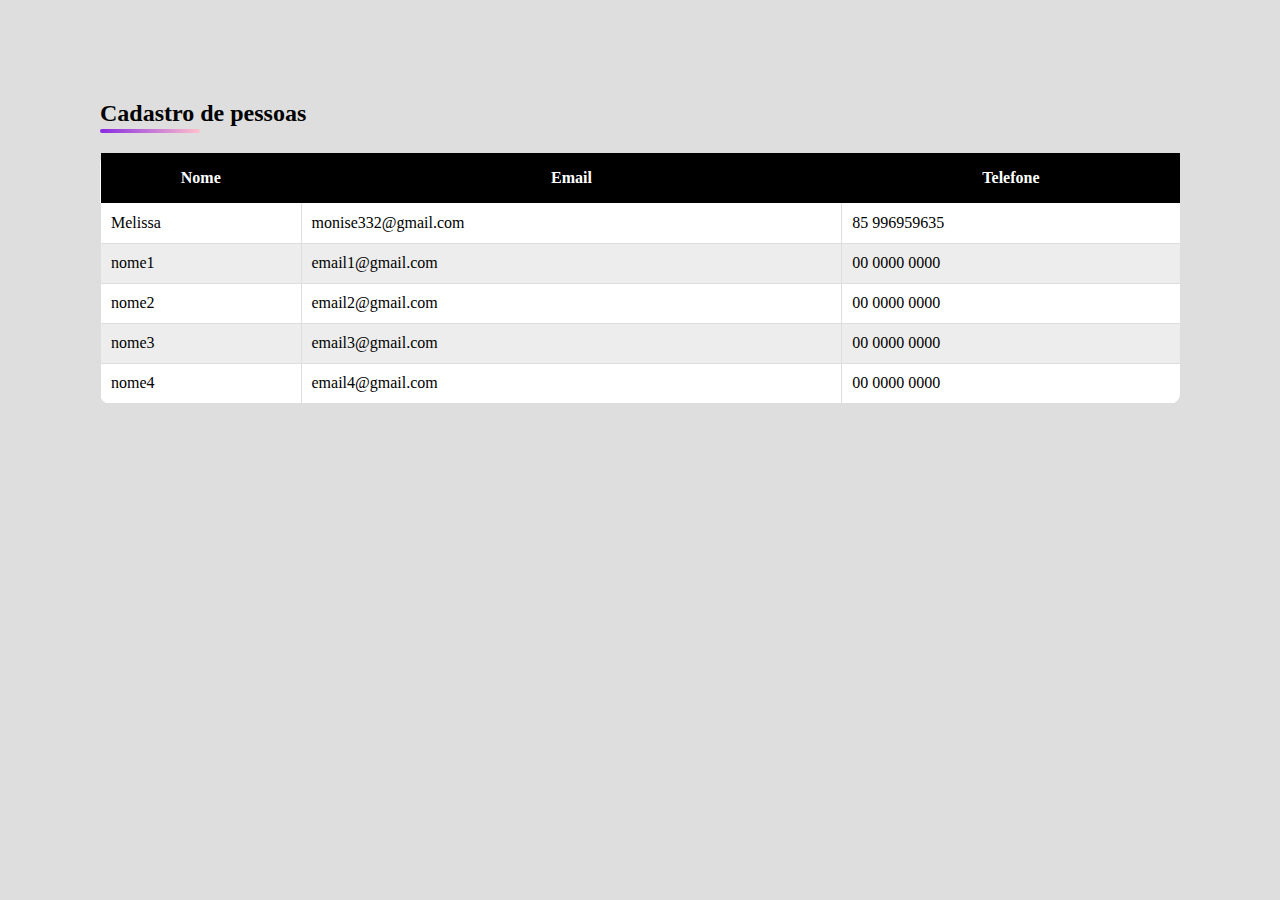
<file: Aula 02/index.html>
<!DOCTYPE html>
<html lang="pt-BR">
<head>
    <meta charset="UTF-8">
    <meta http-equiv="X-UA-Compatible" content="IE=edge">
    <meta name="viewport" content="width=device-width, initial-scale=1.0">
    <title>Aula 02 - Tabela</title>
    <link rel="stylesheet" href="estilo.css">
</head>
<body>
    <h2>Cadastro de pessoas</h2>
    <table>
        <thead>
            <tr>
                <th>Nome</th>
                <th>Email</th>
                <th>Telefone</th>
            </tr>
        </thead>
        <tbody>
            <tr>
                <td>Melissa</td>
                <td>monise332@gmail.com</td>
                <td>85 996959635</td>
            </tr>
            <tr>
                <td>nome1</td>
                <td>email1@gmail.com</td>
                <td>00 0000 0000</td>
            </tr>
            <tr>
                <td>nome2</td>
                <td>email2@gmail.com</td>
                <td>00 0000 0000</td>
            </tr>
            <tr>
                <td>nome3</td>
                <td>email3@gmail.com</td>
                <td>00 0000 0000</td>
            </tr>
            <tr>
                <td>nome4</td>
                <td>email4@gmail.com</td>
                <td>00 0000 0000</td>
            </tr>
        </tbody>
    </table>
</body>
</html>
</file>
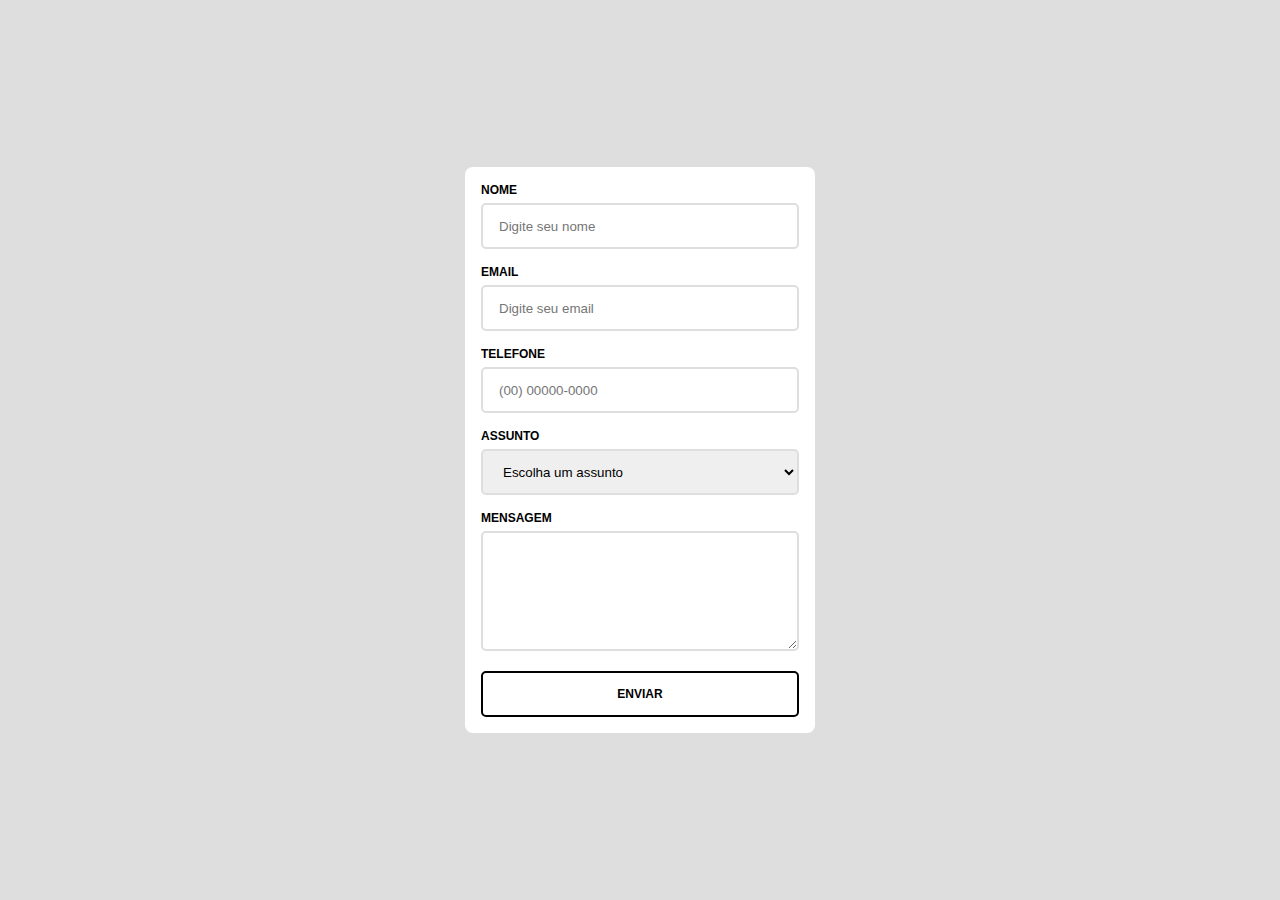
<file: Aula 03/index.html>
<!DOCTYPE html>
<html lang="pt-BR">
<head>
    <meta charset="UTF-8">
    <meta http-equiv="X-UA-Compatible" content="IE=edge">
    <meta name="viewport" content="width=device-width, initial-scale=1.0">
    <title>Aula 3</title>
    <link rel="stylesheet" href="estilo.css">
</head>
<body>
    <div id="container">
        <form id="enviarForm">
            <label for="nome">Nome</label>
            <input type="text" id="nome" placeholder="Digite seu nome" required>
            <label for="email">Email</label>
            <input type="email" id="email" placeholder="Digite seu email" required>
            <label for="telefone">Telefone</label>
            <input type="tel" id="telefone" placeholder="(00) 00000-0000">
            <label for="assunto">Assunto</label>
            <select id="assunto">
                <option disabled selected>Escolha um assunto</option>
                <option>Abrir um chamado</option>
                <option>Emissão de 2ª via</option>
                <option>Ouvidoria</option>
            </select>
            <label for="mensagem">Mensagem</label>
            <textarea id="mensagem"></textarea>
            <button type="submit">
                <span>Enviar</span>
            </button>
        </form>
    </div>
    <script>
        enviarForm.onsubmit = function(){
            event.preventDefault();
            window.location.href = `https://api.whatsapp.com/send?phone=5585998695999&text=Ol%C3%A1%20me%20chamo%20${nome.value},%20meu%20email%20%C3%A9%20${email.value},%20meu%20telefone%20%C3%A9%20${telefone.value},%20e%20quero%20falar%20sobre%20${assunto.value},%20${mensagem.value}%20`;
        }
    </script>
</body>
</html>
</file>
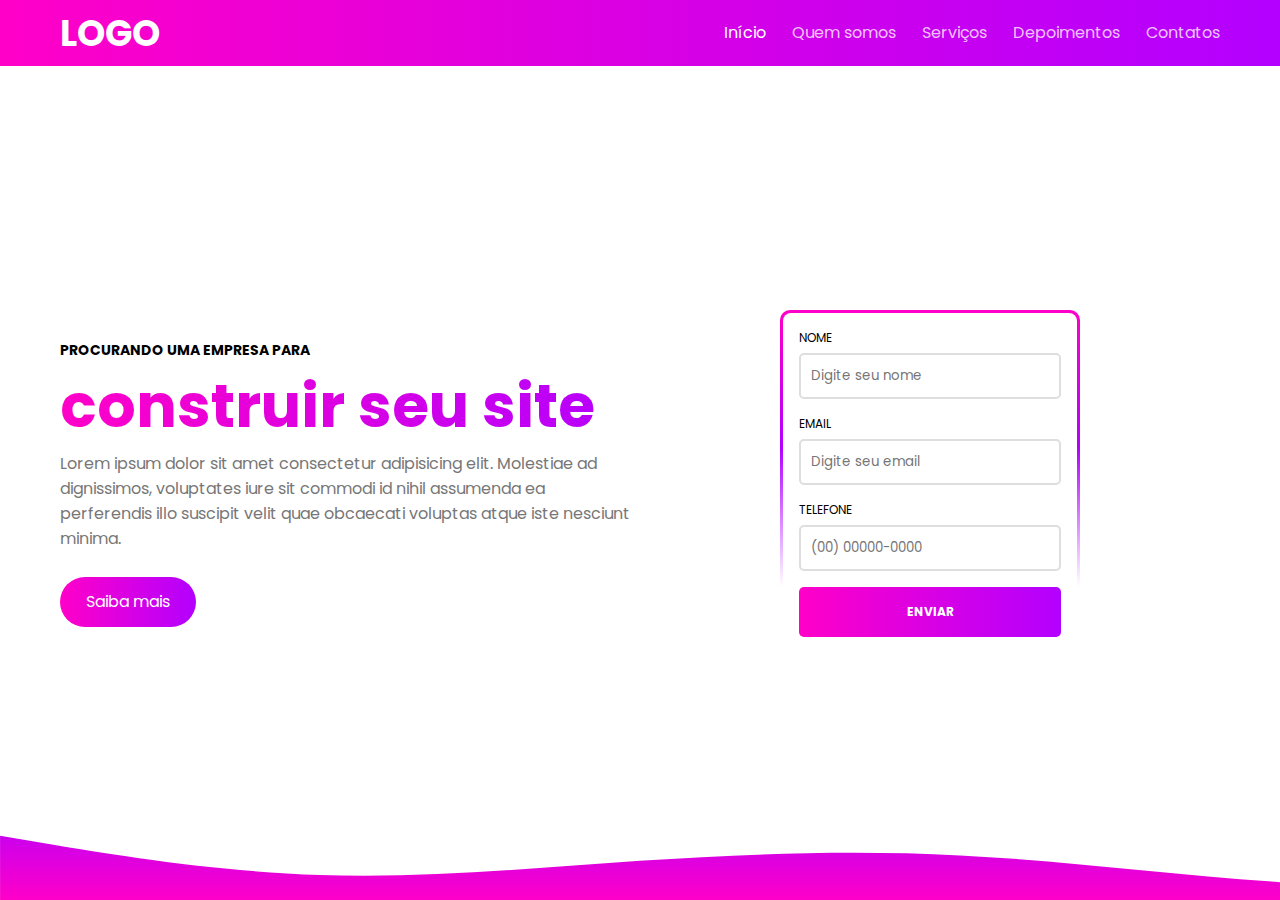
<file: Aula 04/index.html>
<!DOCTYPE html>
<html lang="PT-BR">
<head>
    <meta charset="UTF-8">
    <meta http-equiv="X-UA-Compatible" content="IE=edge">
    <meta name="viewport" content="width=device-width, initial-scale=1.0">
    <title>Landpage</title>
    <link rel="stylesheet" href="style.css">
</head>
<body>
    <header>
        <div class="logo">LOGO</div>
        <nav>
            <ul>
                <li><a href="#!" class="active">Início</a></li>
                <li><a href="#!">Quem somos</a></li>
                <li>
                    <a>Serviços</a>
                    <ul>
                        <li><a href="#!">Construção de Sites</a></li>
                        <li><a href="#!">Marketing Digital</a></li>
                        <li><a href="#!">Consultoria</a></li>
                    </ul>
                </li>
                <li><a href="#!">Depoimentos</a></li>
                <li><a href="#!">Contatos</a></li>
            </ul>
        </nav>
    </header>

    <section id="banner">
        <div class="container">
            <div class="item">
                <h6>Procurando uma empresa para</h6>
                <h1>construir seu site</h1>
                <p>Lorem ipsum dolor sit amet consectetur adipisicing elit. Molestiae ad dignissimos, voluptates iure sit commodi id nihil assumenda ea perferendis illo suscipit velit quae obcaecati voluptas atque iste nesciunt minima.</p>
                <a href="#!">Saiba mais</a>
            </div>
            <div class="item">
                <div class="bg-form">
                    <form>
                        <label for="nome">Nome</label>
                        <input type="text" id="nome" placeholder="Digite seu nome">
                        <label for="email">Email</label>
                        <input type="email" id="email" placeholder="Digite seu email">
                        <label for="telefone">Telefone</label>
                        <input type="text" id="telefone" placeholder="(00) 00000-0000">
                        <button>Enviar</button>
                    </form>
                </div>
            </div>
        </div>
    </section>
</body>
</html>
</file>
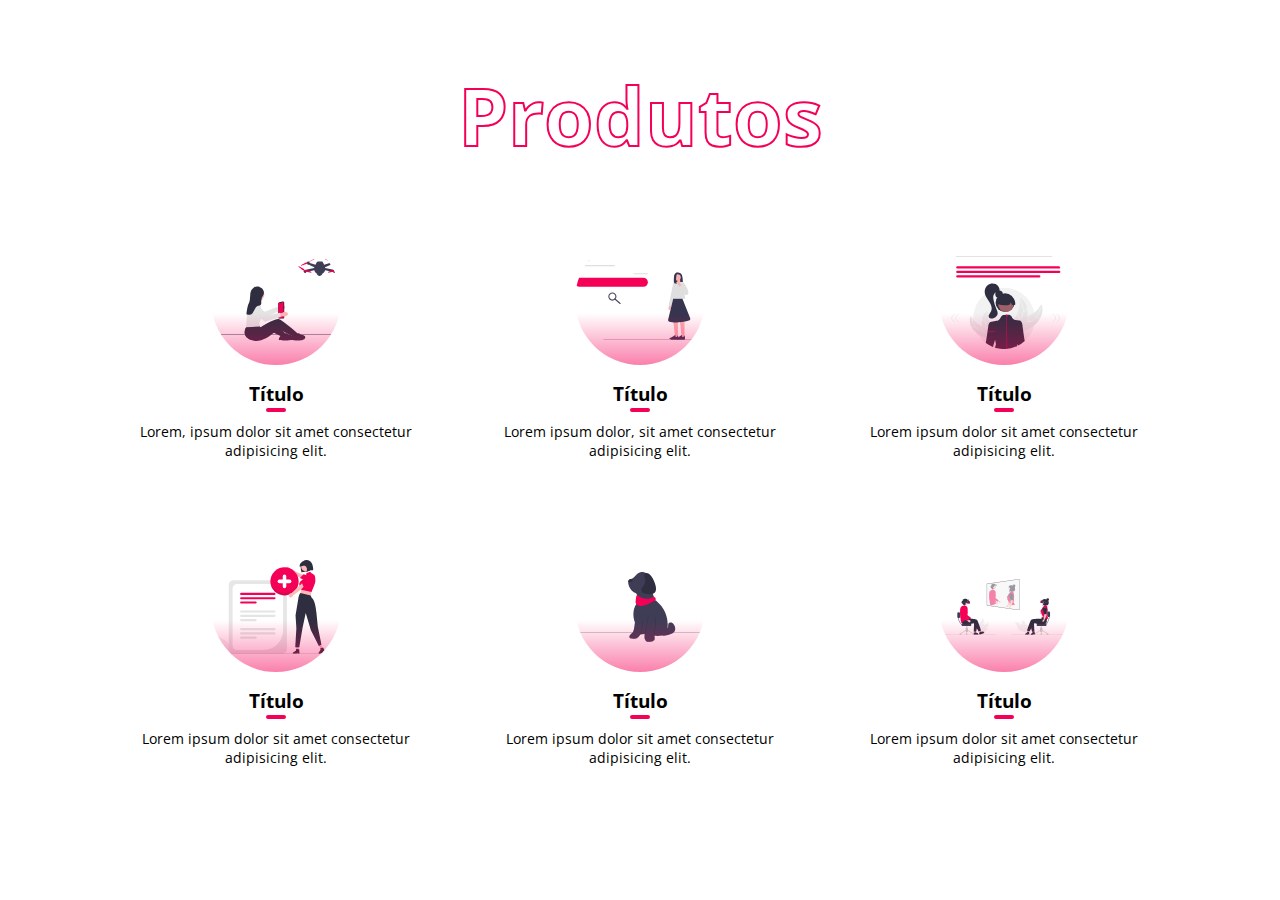
<file: Aula 05/index.html>
<!DOCTYPE html>
<html lang="pt-br">
<head>
    <meta charset="UTF-8">
    <meta http-equiv="X-UA-Compatible" content="IE=edge">
    <meta name="viewport" content="width=device-width, initial-scale=1.0">
    <title>Aula 05</title>
    <link rel="stylesheet" href="style.css">
</head>
<body>
    <header></header>
    <main>
        <section id="produtos">
            <h1>Produtos</h1>
            <ul>
                <li>
                    <div class="icon">
                        <img src="img/undraw_female_avatar_efig.svg" alt="">
                    </div>
                    <h3>Título</h3>
                    <p>Lorem, ipsum dolor sit amet consectetur adipisicing elit.
                    </p>
                </li>
                <li>
                    <div class="icon">
                        <img src="img/undraw_fillin.svg" alt="">
                    </div>
                    <h3>Título</h3>
                    <p>Lorem ipsum dolor, sit amet consectetur adipisicing elit.
                    </p>
                </li>
                <li>
                    <div class="icon">
                        <img src="img/undraw_lookforman.svg" alt="">
                    </div>
                    <h3>Título</h3>
                    <p>Lorem ipsum dolor sit amet consectetur adipisicing elit.</p>
                </li>
                <li>
                    <div class="icon">
                        <img src="img/undraw_phone.svg" alt="">
                    </div>
                    <h3>Título</h3>
                    <p>Lorem ipsum dolor sit amet consectetur adipisicing elit.
                    </p>
                </li>
                <li>
                    <div class="icon">
                        <img src="img/undraw_shopping.svg" alt="">
                    </div>
                    <h3>Título</h3>
                    <p>Lorem ipsum dolor sit amet consectetur adipisicing elit.
                    </p>
                </li>
                <li>
                    <div class="icon">
                        <img src="img/undraw_team_up.svg" alt="">
                    </div>
                    <h3>Título</h3>
                    <p>Lorem ipsum dolor sit amet consectetur adipisicing elit.
                    </p>
                </li>
            </ul>
        </section>
        <section id="depoimentos">
            
        </section>
    </main>
    <footer></footer>
</body>
</html>
</file>
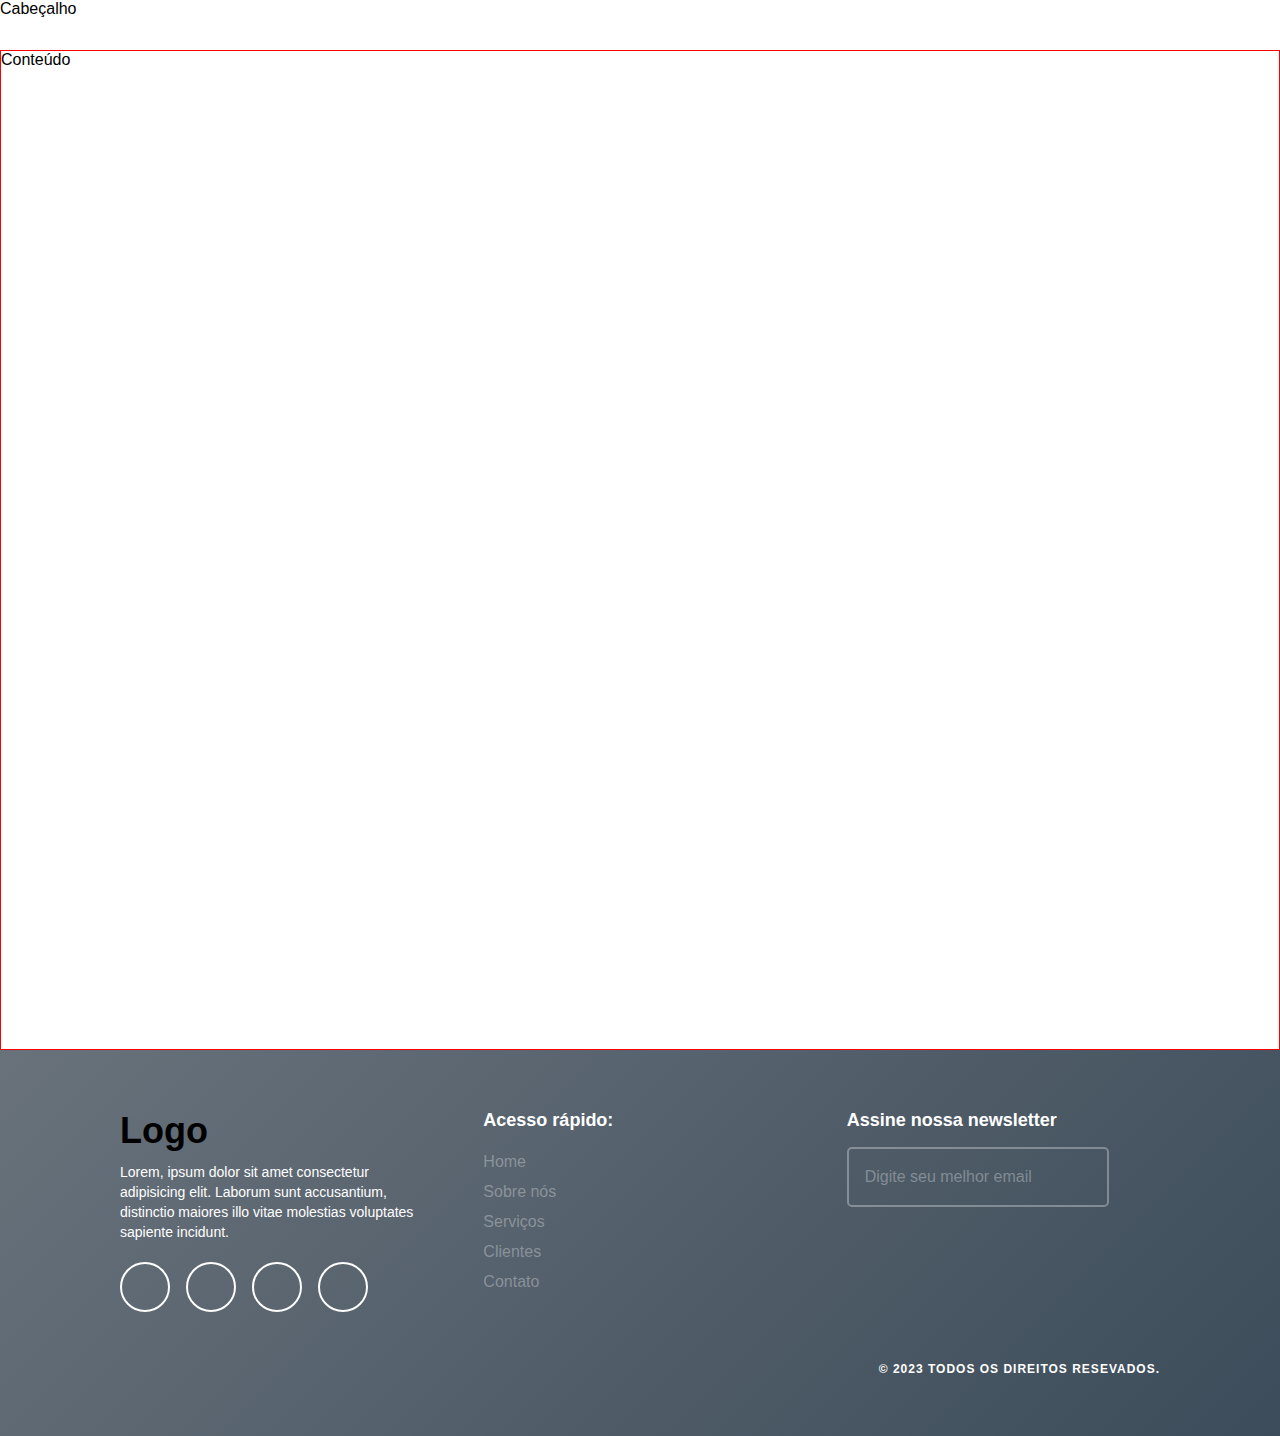
<file: Aula 06/index.html>
<!DOCTYPE html>
<html lang="pt-br">
<head>
    <meta charset="UTF-8">
    <meta http-equiv="X-UA-Compatible" content="IE=edge">
    <meta name="viewport" content="width=device-width, initial-scale=1.0">
    <title>Document</title>
    <link rel="stylesheet" href="https://cdnjs.cloudflare.com/ajax/libs/font-awesome/6.4.0/css/all.min.css" integrity="sha512-iecdLmaskl7CVkqkXNQ/ZH/XLlvWZOJyj7Yy7tcenmpD1ypASozpmT/E0iPtmFIB46ZmdtAc9eNBvH0H/ZpiBw==" crossorigin="anonymous" referrerpolicy="no-referrer" />
    <link rel="stylesheet" href="style.css">
</head>
<body id="corpo">
    
    <header>
        Cabeçalho
    </header>

    <main>
        Conteúdo
    </main>

    <footer>
        <div>
            <h2>Logo</h2>
            <p>Lorem, ipsum dolor sit amet consectetur adipisicing elit. Laborum sunt accusantium, distinctio maiores illo vitae molestias voluptates sapiente incidunt. </p>
            <ul>
                <li>
                    <a href="#!"><i class="fa-brands fa-facebook-square"></i></a>
                </li>
                <li>
                    <a href="#!"><i class="fa-brands fa-instagram"></i></a>
                </li>
                <li>
                    <a href="#!"><i class="fa-brands fa-linkedin"></i></a>
                </li>
                <li>
                    <a href="#!"><i class="fa-brands fa-youtube"></i></a>
                </li>
            </ul>
        </div>
        <div>
            <h5>Acesso rápido:</h5>
            <ul>
                <li><a href="#!">Home</a>
                </li>
                <li><a href="#!">Sobre nós</a>
                </li>
                <li><a href="#!">Serviços</a>
                </li>
                <li><a href="#!">Clientes</a>
                </li>
                <li><a href="#!">Contato</a>
                </li>
            </ul>
        </div>
        <div>
            <h5>Assine nossa newsletter</h5>
            <div class="newsletter">
                <input type="text">
                <span>Digite seu melhor email</span>
                <button><i class="fa fa-paper-plane"></i></button>
            </div>
        </div>
        <div>
            <h6>&copy; 2023 Todos os direitos resevados.</h6>
        </div>
    </footer>
    
    <div class="voltar">
        <i class="fa fa-arrow-up"></i>
    </div>

    <script>
        let voltar = document.querySelector(".voltar");
        corpo.onscroll = () => {
            let rolagem = window.pageYOffset;
            if (rolagem > 300){
                voltar.classList.add('active')
            }else{
                voltar.classList.remove('active')
            }
        }
    </script>

</body>
</html>
</file>
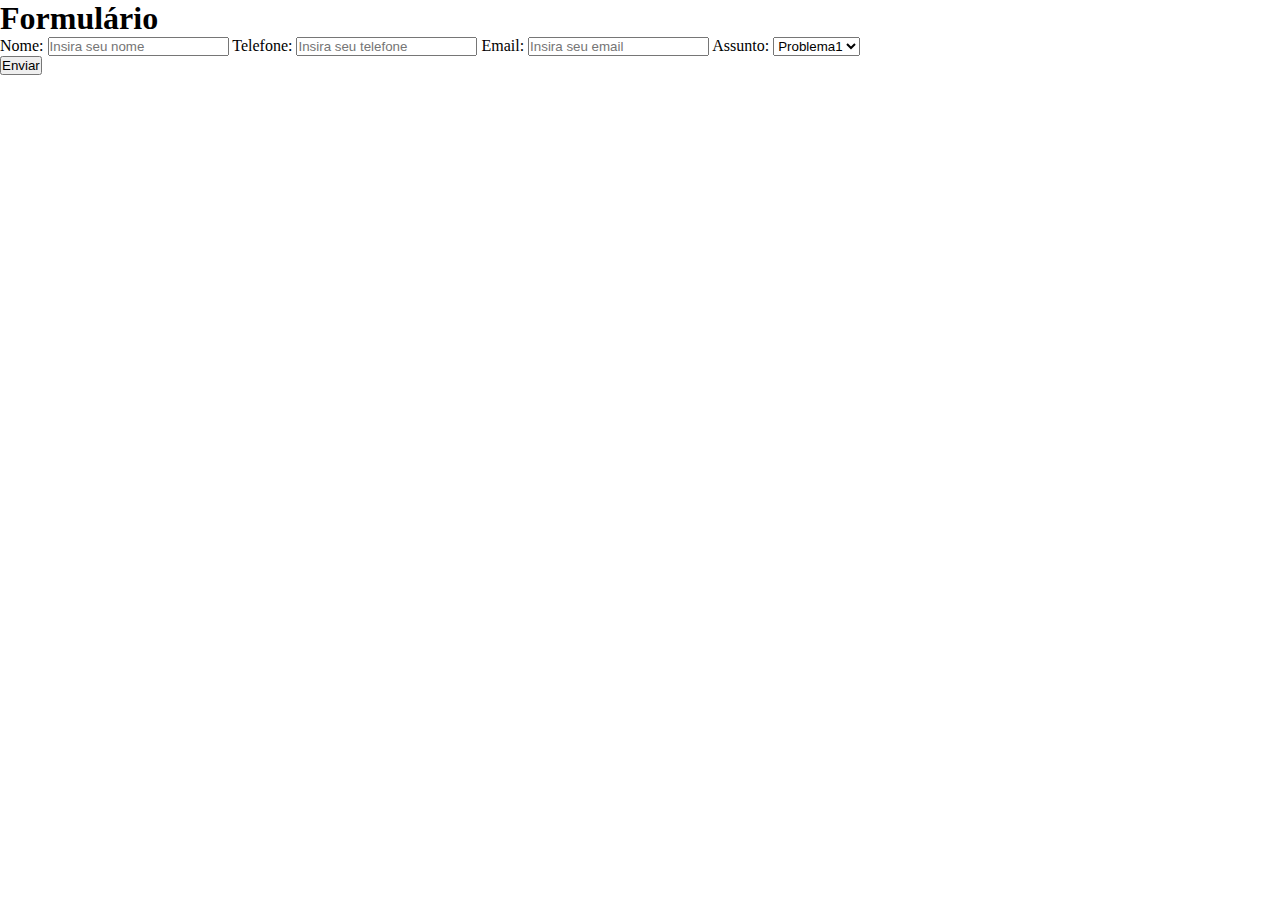
<file: Desafio/index.html>
<!DOCTYPE html>
<html lang="pt-br">
<head>
    <meta charset="UTF-8">
    <meta http-equiv="X-UA-Compatible" content="IE=edge">
    <meta name="viewport" content="width=device-width, initial-scale=1.0">
    <title>Desafio Aula 04</title>
    <link rel="stylesheet" href="estilo.css">
</head>
<body>
    <h1>Formulário</h1>
    <div>
        <form action="">
            <label for="Nome">Nome:</label>
            <input type="text" id="nome" placeholder="Insira seu nome" required>
            <label for="Telefone">Telefone:</label>
            <input type= "tel" id="telefone" placeholder="Insira seu telefone" required>
            <label for="Email">Email:</label>
            <input type="email" id="email" placeholder="Insira seu email" required>

            <label for="Assunto">Assunto:</label>
            <select id="Assunto">
                <option>Problema1</option>
                <option>Problema2</option>
                <option>Problema3</option>
                <option>Problema4</option>
            </select>

        </form>
        <button>Enviar</button>
    </div>
</body>
</html>
</file>
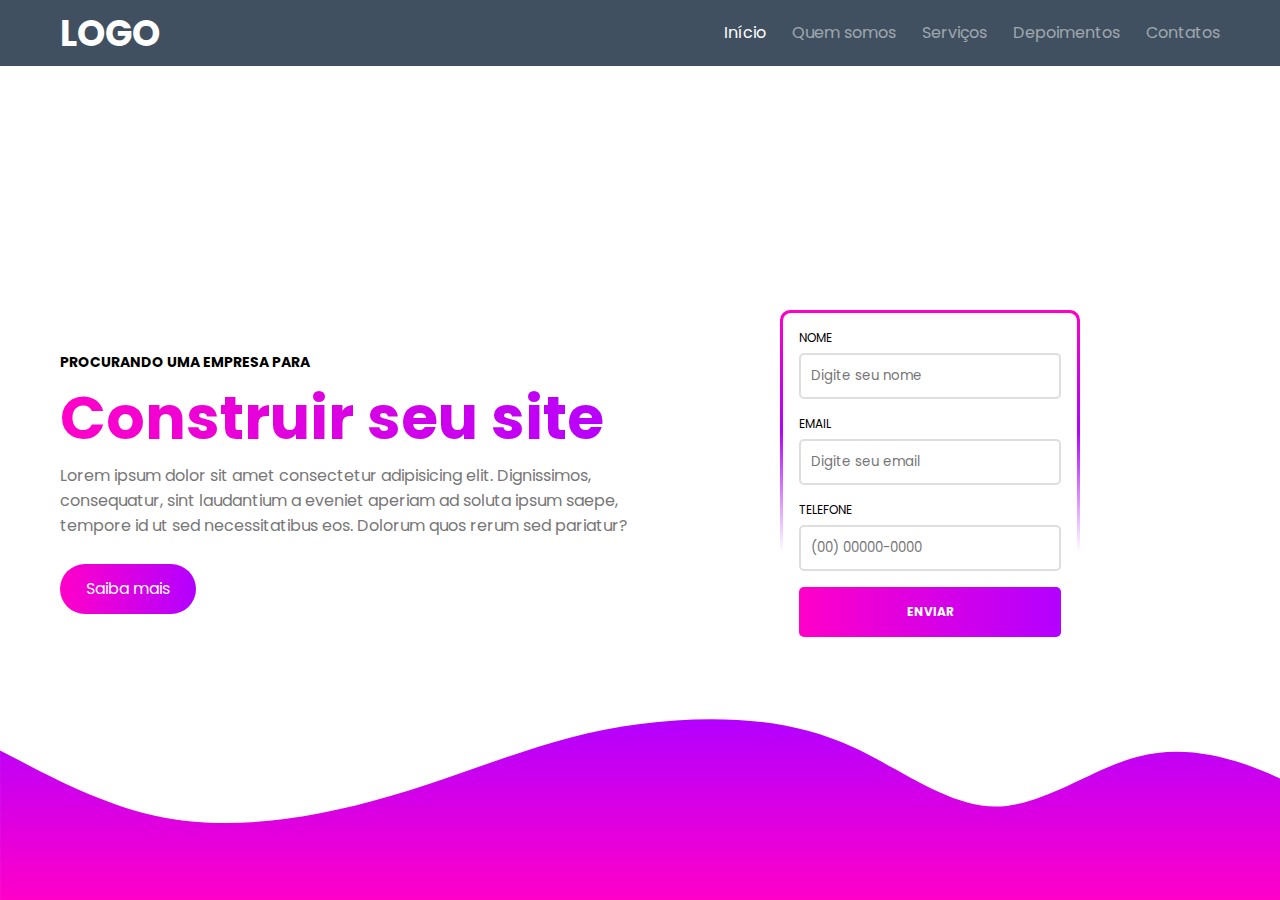
<file: modulo1/aula4/index.html>
<!DOCTYPE html>
<html lang="pt-BR">
<head>
    <meta charset="UTF-8">
    <meta http-equiv="X-UA-Compatible" content="IE=edge">
    <meta name="viewport" content="width=device-width, initial-scale=1.0">
    <title>Aula4</title>
    <link rel="stylesheet" href="estilo.css">
</head>
<body>
    <header>
        <div class="logo">LOGO</div>
        <nav>
            <ul>
                <li><a href="#!" class="active">Início</a></li>
                <li><a href="#!">Quem somos</a></li>
                <li>
                    <a>Serviços</a>
                    <ul>
                        <li><a href="#!">Construção de Sites</a></li>
                        <li><a href="#!">Marketing Digital</a></li>
                        <li><a href="#!">Consultoria</a></li>
                    </ul>
                </li>
                <li><a href="#!">Depoimentos</a></li>
                <li><a href="#!">Contatos</a></li>
            </ul>
        </nav>
    </header>

    <section id="banner">
        <div class="container">
            <div class="item">
                <h6>Procurando uma empresa para</h6>
                <h1>Construir seu site</h1>
                <p>Lorem ipsum dolor sit amet consectetur adipisicing elit. Dignissimos, consequatur, sint laudantium a eveniet aperiam ad soluta ipsum saepe, tempore id ut sed necessitatibus eos. Dolorum quos rerum sed pariatur?</p>
                <a href="#!">Saiba mais</a>
            </div>
            <div class="item">
                <div class="bg-form">
                    <form>
                        <label for="nome">Nome</label>
                        <input type="text" id="nome" placeholder="Digite seu nome">
                        <label for="email">Email</label>
                        <input type="email" id="email" placeholder="Digite seu email">
                        <label for="telefone">Telefone</label>
                        <input type="text" id="telefone" placeholder="(00) 00000-0000">
                        <button>Enviar</button>
                    </form>
                </div>
            </div>
        </div>
    </section>
</body>
</html>
</file>
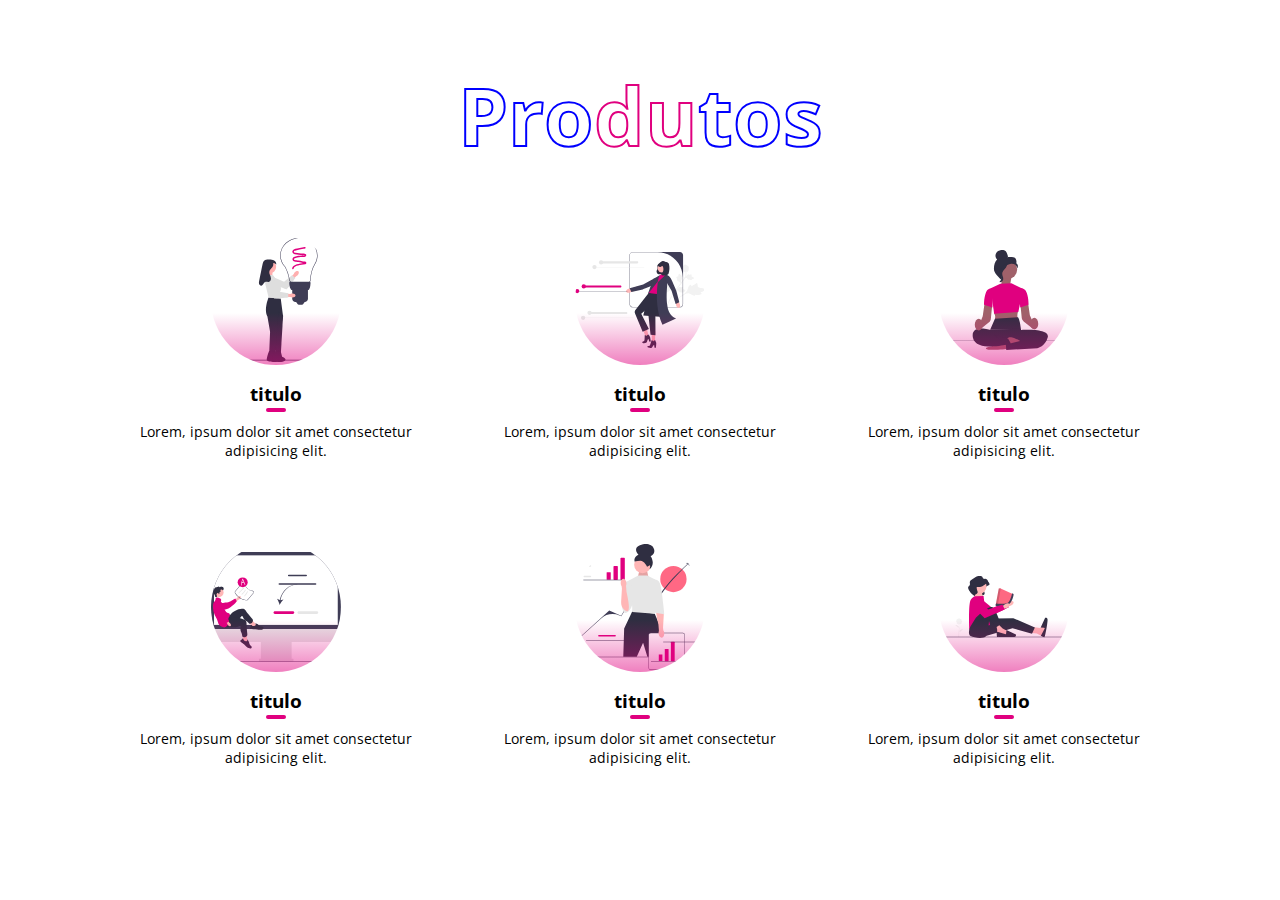
<file: modulo1/aula5/index.html>
<!DOCTYPE html>
<html lang="pt-BR">
<head>
    <meta charset="UTF-8">
    <meta http-equiv="X-UA-Compatible" content="IE=edge">
    <meta name="viewport" content="width=device-width, initial-scale=1.0">
    <title>Aula 5</title>
    <link rel="stylesheet" href="estilo.css">
</head>
<body>
    <header></header>
    <main>
        <section id="produtos">
            <h1><span>Pro</span>du<span>tos</span></h1>
            <ul>
                <li>
                    <div class="icon">
                        <img src="images/undraw_electricity_k2ft.svg" alt="">
                    </div>
                    <h3>titulo</h3>
                    <p>Lorem, ipsum dolor sit amet consectetur adipisicing elit.</p>
                </li>
                <li>
                    <div class="icon">
                        <img src="images/undraw_job_offers_re_634p.svg" alt="">
                    </div>
                    <h3>titulo</h3>
                    <p>Lorem, ipsum dolor sit amet consectetur adipisicing elit.</p>
                </li>
                <li>
                    <div class="icon">
                        <img src="images/undraw_mindfulness_8gqa.svg" alt="">
                    </div>
                    <h3>titulo</h3>
                    <p>Lorem, ipsum dolor sit amet consectetur adipisicing elit.</p>
                </li>
                <li>
                    <div class="icon">
                        <img src="images/undraw_online_test_re_kyfx.svg" alt="">
                    </div>
                    <h3>titulo</h3>
                    <p>Lorem, ipsum dolor sit amet consectetur adipisicing elit.</p>
                </li>
                <li>
                    <div class="icon">
                        <img src="images/undraw_projections_re_ulc6.svg" alt="">
                    </div>
                    <h3>titulo</h3>
                    <p>Lorem, ipsum dolor sit amet consectetur adipisicing elit.</p>
                </li>
                <li>
                    <div class="icon">
                        <img src="images/undraw_summer_1wi4.svg" alt="">
                    </div>
                    <h3>titulo</h3>
                    <p>Lorem, ipsum dolor sit amet consectetur adipisicing elit.</p>
                </li>
            </ul>
        </section>
        <section id="depoimentos">

        </section>
    </main>
    <footer></footer>
</body>
</html>
</file>
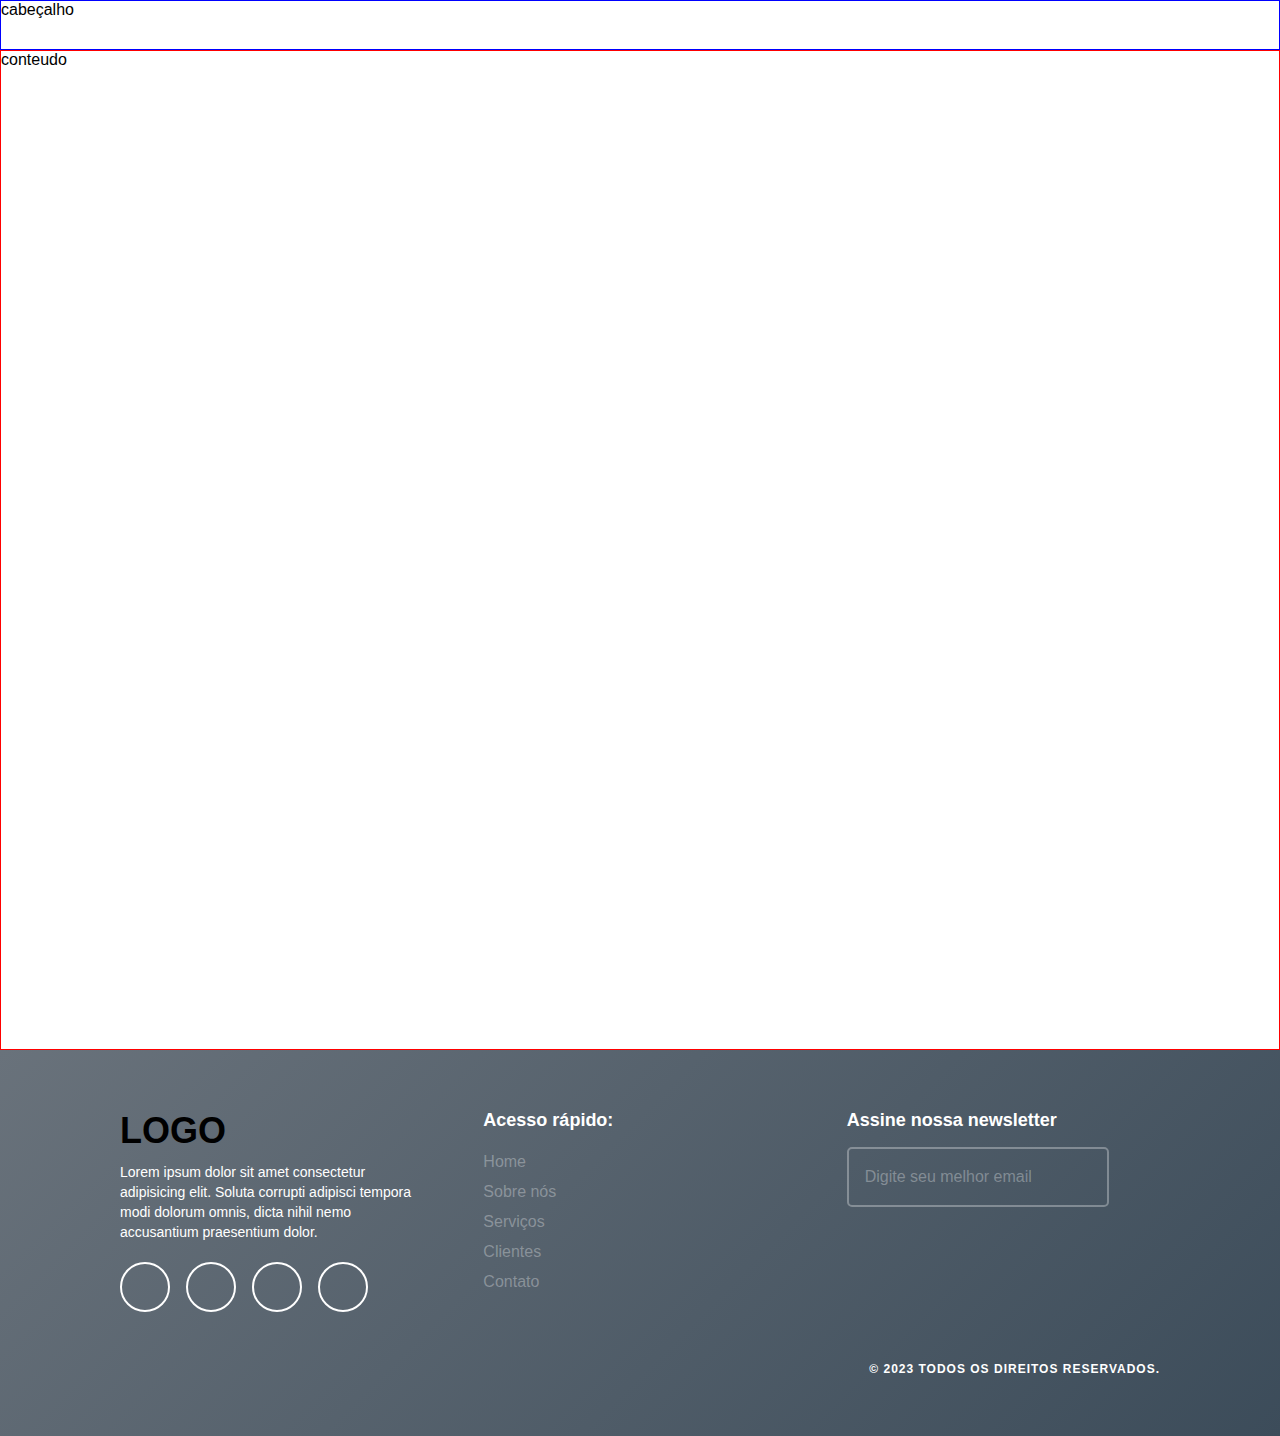
<file: modulo1/aula6/index.html>
<!DOCTYPE html>
<html lang="pt-BR">
<head>
    <meta charset="UTF-8">
    <meta http-equiv="X-UA-Compatible" content="IE=edge">
    <meta name="viewport" content="width=device-width, initial-scale=1.0">
    <title>Aula 6</title>
    <link rel="stylesheet" href="https://cdnjs.cloudflare.com/ajax/libs/font-awesome/6.4.0/css/all.min.css" integrity="sha512-iecdLmaskl7CVkqkXNQ/ZH/XLlvWZOJyj7Yy7tcenmpD1ypASozpmT/E0iPtmFIB46ZmdtAc9eNBvH0H/ZpiBw==" crossorigin="anonymous" referrerpolicy="no-referrer" />
    <link rel="stylesheet" href="estilo.css">
</head>
<body id="corpo">
    <header>
        cabeçalho
    </header>
    <main>
        conteudo
    </main>
    <footer>
        <div>
            <h2>LOGO</h2>
            <p>Lorem ipsum dolor sit amet consectetur adipisicing elit. Soluta corrupti adipisci tempora modi dolorum omnis, dicta nihil nemo accusantium praesentium dolor.</p>
            <ul>
                <li>
                    <a href="#!">
                        <i title="facebook" class="fa-brands fa-facebook-square"></i>
                    </a>
                </li>
                <li>
                    <a href="#!">
                        <i title="instagram" class="fa-brands fa-instagram"></i>
                    </a>
                </li>
                <li>
                    <a href="#!">
                        <i title="linkedin" class="fa-brands fa-linkedin"></i>
                    </a>
                </li>
                <li>
                    <a href="#!">
                        <i title="youtube" class="fa-brands fa-youtube"></i>
                    </a>
                </li>
            </ul>
        </div>
        <div>
            <h5>Acesso rápido:</h5>
            <ul>
                <li>
                    <a href="#!">Home</a>
                </li>
                <li>
                    <a href="#!">Sobre nós</a>
                </li>
                <li>
                    <a href="#!">Serviços</a>
                </li>
                <li>
                    <a href="#!">Clientes</a>
                </li>
                <li>
                    <a href="#!">Contato</a>
                </li>
            </ul>
        </div>
        <div>
            <h5>Assine nossa newsletter</h5>
            <div class="newsletter">
                <input type="text">
                <span>Digite seu melhor email</span>
                <button><i class="fa fa-paper-plane"></i></button>
            </div>
        </div>
        <div>
            <h6>&copy; 2023 Todos os direitos reservados.</h6>
        </div>
    </footer>
    <div class="voltar">
        <i class="fa fa-arrow-up"></i>
    </div>
    <script>
        let voltar = document.querySelector(".voltar");
        corpo.onscroll = () => {
            let rolagem = window.pageYOffset;
            if(rolagem > 300){
                voltar.classList.add('active')
            }else{
                voltar.classList.remove('active')
            }
        }
    </script>
</body>
</html>
</file>
<file: Aula 03/estilo.css>
*{
    margin: 0;
    padding: 0;
    border: 0;
    box-sizing: border-box;
    text-decoration: none;
    list-style: none;
    font-family: Arial, "Helvetica Neue", Helvetica, sans-serif;
}

#container{
    width: 100%;
    height: 100vh;
    display: flex;
    justify-content: center;
    align-items: center;
    background-color: #DEDEDE;
}

#container form{
    width: 350px;
    background-color: #FFFFFF;
    padding: 16px;
    border-radius: 8px;
}

#container form label{
    display: block;
    font-size: 12px;
    text-transform: uppercase;
    font-weight: bold;
    margin-bottom: 6px;
}

#container form input,
#container form select,
#container form textarea{
    width: 100%;
    height: 46px;
    margin-bottom: 16px;
    border: 2px solid #DEDEDE;
    border-radius: 5px;
    padding-left: 16px;
}

#container form textarea{
    height: 120px;
    padding-top: 10px;
}

#container form button{
    width: 100%;
    height: 46px;
    font-size: 12px;
    text-transform: uppercase;
    text-align: center;
    border: 2px solid #000000;
    border-radius: 5px;
    background-color: transparent;
    font-weight: bold;
    cursor: pointer;
    position: relative;
}

#container form button::after{
    content: "";
    width: 0;
    height: 100%;
    background-color: black;
    position: absolute;
    top: 0;
    left: 0;
    transition: all 200ms ease;
}

#container form button:hover::after{
    width: 100%;
}

#container form button:hover span{
    color: #FFFFFF;
    position: relative;
    z-index: 1;
}
</file>
<file: Aula 04/style.css>
@import url('https://fonts.googleapis.com/css2?family=Poppins:wght@400;700&display=swap');

*{
    margin: 0;
    padding: 0;
    border: 0;
    text-decoration: none; /*tira o sublinhado do link*/
    list-style: none; /*tira o marcador do list*/
    box-sizing: border-box;
    font-family: 'Poppins', sans-serif;
}

header .logo{
    color: #FFFFFF;
    font-weight: bold;
    font-size: 36px;
}

header{
    background-image: linear-gradient(90deg, #ff00c8, #b300ff);
    display: flex;
    justify-content: space-between;
    padding: 0 60px;
    align-items: center;
}

header nav ul{
    display: flex; /* permite alinhas os items como eu quero */
    gap: 26px; /* espaçamento entre os filhos de display:flex */
}

header nav ul ul{
    /* display: none; não permite usar uma transição suave, então vou usar outra condição */
    opacity: 0;
    visibility: hidden;
    transition-duration: 300ms;
    position: absolute;
    background-image: linear-gradient(180deg, #b300ffdd, #b300ff);
    width: 250px;
    flex-direction: column;
    gap: 0;

}

header nav ul li:hover ul{
    /* display: block; */
    opacity: 1;
    visibility: visible;
}

header nav a{
    display: block; /* ocupa a linha e coloca os irmãos para baixo */
    line-height: 46px;
    color: #ffffffc6;
    margin: 10px 0px;
    transition-duration: 300ms;
}

header nav ul ul a{
    line-height: 36px;
    margin: 0;
    padding-left: 26px;
    border-left: 5px solid transparent;
}

header nav ul ul a:hover{
    border-color: rgba(255, 255, 0, 0.927);
}

header nav a:hover,
header nav a.active{
    color: #FFFFFF;
}

#banner{
    background-image: url('wave.svg');
    background-repeat: no-repeat;
    background-position: bottom;
}

#banner .container{
    height: calc(100vh - 66px); /* 100vha - a altura do header 46px de line height e 10px de margin em cima e embaixo */
    display: flex;
    align-items: center;
    padding: 0 60px;
}

#banner .item{
    flex: 1; /* só pode ser adicionado porque o pai dele (container) tem display flex e ele significa que os filhos de container vão ter a mesma largura */
}

#banner h6{
    font-size: 14px;
    text-transform: uppercase;
}

#banner h1{
    font-size: 60px;
    background-image: linear-gradient(90deg, #ff00c8, #b300ff);
    color: transparent;
    -webkit-background-clip: text;
}

#banner p{
    color: #777777;
}

#banner a{
    display: inline-block;
    line-height: 50px;
    background-image: linear-gradient(90deg, #ff00c8, #b300ff);
    color: white;
    padding: 0 26px;
    border-radius: 25px;
    margin-top: 26px;
}

#banner .bg-form{
    width: 300px;
    margin: 0 auto;
    background-image: linear-gradient(180deg, #ff00c8, #b300ff, transparent 80%);
    border-radius: 10px;
    padding: 3px;
}

#banner form{
    background-color: white;
    border-radius: 8px;
    padding: 16px;
}

#banner label{
    display: block;
    margin-bottom: 6px;
    text-transform: uppercase;
    font-size: 12px;
}

#banner input{
    width: 100%;
    height: 46px;
    border-radius: 5px;
    border: 2px solid #DEDEDE;
    padding-left: 10px;
    margin-bottom: 16px;
}

#banner button{
    background-image: linear-gradient(90deg, #ff00c8, #b300ff);
    height: 50px;
    text-align: center;
    font-size: 12px;
    text-transform: uppercase;
    color: white;
    width: 100%;
    border-radius: 5px;
    font-weight: bold;
}
</file>
<file: Aula 05/style.css>
@import url('https://fonts.googleapis.com/css2?family=Open+Sans:wght@400;800&display=swap');



*{
    margin: 0;
    padding: 0;
    border: 0;
    list-style: none;
    text-decoration: none;
    box-sizing: border-box;
    font-family: 'Open Sans', sans-serif;
}

#produtos {
    padding: 60px 120px;
}

#produtos h1{ 
    text-align: center;
    font-size: 80px;
    margin-bottom: 50px;
    color: transparent;
    -webkit-text-stroke-width: 2px; /* pro chrome */
    -moz-text-stroke-width: 2px; /* pra mozilla */
    -ms-text-stroke-width: 2px; 
    -o-text-stroke-width: 2px; /* pro opera */
    -webkit-text-stroke-color: #F50057;
}

#produtos ul{
    /* width: 100%; isso está subentendido */
    display: flex; /*por trás, ele coloca um flex-direction:rom;*/
    flex-wrap: wrap; /* permite a quebra de linha */
    justify-content: space-between;
}

#produtos ul li{
    width: 30%;
    padding: 16px;
    margin-bottom: 50px;
    border-radius: 10px;
    transition-duration: 300ms;
}

#produtos ul li:hover{
    box-shadow: 8px 8px 15px #F5005750, -8px -8px 15px #f500561b;
}

#produtos ul li .icon{
    width: 130px;
    height: 130px;
    margin: 0 auto;
    display: flex; /*display flex e aling item center pra deixar as imgs centralizadas em altura*/
    align-items: center;
    border-radius: 100%;
    position: relative;
    overflow: hidden;
    margin-bottom: 16px;
    transition-duration: 700ms; /* pra fazer o efeito na entrada e na saíde */
}

#produtos ul li .icon::after{
    content: "";
    width: 100%;
    height: 100%;
    background-image: linear-gradient(transparent 60%, #F5005780);
    position: absolute;
    top: 0;
    left: 0;
}

#produtos ul li:hover .icon{
    transform: rotatey(365deg);
}

#produtos ul li img{
    width: 100%;
    display: block;
    /* display: block; precisa colocar display block, porque por padrão img é display inline e ele não aceita o margin 0 auto*/
}

#produtos ul li h3{
    text-align: center;
    position: relative;
}

#produtos ul li h3::after{
    content: "";
    width: 20px;
    height: 4px;
    border-radius: 2px;
    background-color: #F50057;
    position: absolute;
    /* top: calc(100% + 2px); /* podia ser bottom: -6px */
    /* left: calc(50% - 10px);  tirou -10 da largura total que é 20px */ /* pode user transform: translateX (-50%);*/
    bottom: -6px;
    left: 50%;
    transform: translateX(-50%);
    transition-duration: 300ms;
}

#produtos ul li:hover h3::after{
    width: 40px;
    /* left: calc(50% - 20px); /* pra centralizar */
}

#produtos ul li p{
    font-size: 14px;
    text-align: center;
    margin-top: 16px;
}
</file>
<file: Aula 06/style.css>
*{
    margin: 0;
    padding: 0;
    border: 0;
    list-style: none;
    text-decoration: none;
    box-sizing: border-box;
    font-family: Arial, Helvetica, sans-serif;
}

footer{
    background-image: linear-gradient(135deg, #69727b, #3c4c5a);
    padding: 60px 120px;
    display: flex;
    gap: 50px;
    flex-wrap: wrap;
}

footer > div{
    flex: 1; /* dividiu igualmente pros filhos de footer */
}

footer > div:last-child{
    flex: initial; /* pra não obedecer o flex wrap */
    width: 100%;
    text-align: right;
}

footer h2{
    font-size: 36px;
    margin-bottom: 10px;
}

footer p{
    font-size: 14px;
    color: white;
    line-height: 20px;
    margin-bottom: 20px;
}

footer div:first-child ul{
    display: flex;
    gap: 16px;
}

footer div:first-child ul a{
    width: 50px;
    height: 50px;
    line-height: 50px;
    text-align: center;
    color: white;
    border: 2px solid white;
    font: 20px;
    display: block;
    border-radius: 25px;
    position: relative;
    overflow: hidden;
}

footer div:first-child ul a::after{
    content: "";
    width: 20px;
    height: 50px;
    background-color: #FFFFFF50;
    position: absolute;
    top: 0;
    left: -50px;
    transform: skewX(35deg);
    transform-origin: top left;
}

footer div:first-child ul a:hover::after{
    transition-duration: 400ms;
    left: 50px;
}

footer h5{
    font-size: 18px;
    color: white;
    margin-bottom: 16px;
}

footer > div:nth-child(2) a{
    line-height: 30px;
    color: #FFFFFF50;
    transition-duration: 300ms;
    display: block;
}

footer > div:nth-child(2) a:hover{
    color: white;
    padding-left: 16px;
}

footer .newsletter{
    position: relative;
    display: flex;
    gap: 10px;
    align-items: center;
}

footer .newsletter input{
    height: 60px;
    padding-left: 10px;
    width: 100%;
    border: 2px solid #FFFFFF50;
    color: white;
    border-radius: 5px;
    background-color: transparent;
    transition-duration: 300ms;
    z-index: 1;
}

footer .newsletter input:focus{
    outline: none;
    border-color: #FFF;
}

footer .newsletter button{
    width: 50px;
    background-color: transparent;
    cursor: pointer;
}

footer .newsletter button i{
    font-size: 24px;
    color: white;
}

footer .newsletter span{
    position: absolute;
    font-size: 16px;
    color: #FFFFFF50;
    left: 18px;
    transition-duration: 200ms;
}

footer .newsletter input:focus + span{
    transform: translateY(-16px);
    font-size: 12px;
    left: 6px;
    color: #FFF;
}

footer div h6{
    font-size: 12px;
    text-transform: uppercase;
    letter-spacing: 1px;
    color: white;
}

header{
    border: 1 px solid blue;
    height: 50px;
}

main{
    border: 1px solid red;
    height: 1000px;
}

.voltar{
    width: 50px;
    height: 50px;
    background-color: #ffdd00df;
    position: fixed;
    bottom: 50px;
    right: 50px;
    border-radius: 25px;
    line-height: 50px;
    text-align: center;
    font-size: 24px;
    cursor: pointer;
    opacity: 0;
    visibility: hidden;
    transition-duration: 300ms;
}

.voltar:active{
    opacity: 1;
    visibility: visible;
}
</file>
<file: Desafio/estilo.css>
* {
    margin: 0;
    padding: 0;
    
}
</file>
<file: modulo1/aula4/estilo.css>
@import url('https://fonts.googleapis.com/css2?family=Poppins:wght@400;700&display=swap');
*{
    margin: 0;
    padding: 0;
    border: 0;
    text-decoration: none;
    list-style: none;
    box-sizing: border-box;
    font-family: 'Poppins', sans-serif;
}

header{
    background-color: #405060;
    padding: 0 60px;
    display: flex;
    justify-content: space-between;
    align-items: center;
}

header .logo{
    color: #FFFFFF;
    font-weight: bold;
    font-size: 36px;
}

header nav ul{
    display: flex;
    gap: 26px;
}

header nav ul ul{
    opacity: 0;
    visibility: hidden;
    transition-duration: 300ms;
    position: absolute;
    background-color: #405060;
    width: 250px;
    flex-direction: column;
    gap: 0;
}

header nav ul li:hover ul{
    opacity: 1;
    visibility: visible;
}

header nav a{
    display: block;
    line-height: 46px;
    color: #FFFFFF80;
    margin: 10px 0;
    transition-duration: 300ms;
}

header nav a:hover,
header nav a.active{
    color: #FFFFFF;
}

header nav ul ul a{
    line-height: 36px;
    margin: 0;
    padding-left: 26px;
    border-left: 5px solid transparent;
}

header nav ul ul a:hover{
    border-color: #fbd913;
}

#banner{
    background-image: url('wave.svg');
    background-repeat: no-repeat;
    background-position: bottom;
}

#banner .container{
    height: calc(100vh - 66px);
    display: flex;
    align-items: center;
    padding: 0 60px;
}

#banner .item{
    flex: 1;
}

#banner h6{
    font-size: 14px;
    text-transform: uppercase;
}

#banner h1{
    font-size: 60px;
    background-image: linear-gradient(90deg,#ff00c8, #b300ff);
    color: transparent;
    -webkit-background-clip: text;
}

#banner p{
    color: #777777;
}

#banner a{
    display: inline-block;
    line-height: 50px;
    background-image: linear-gradient(90deg,#ff00c8, #b300ff);
    color: #FFFFFF;
    padding: 0 26px;
    border-radius: 25px;
    margin-top: 26px;
}

#banner .bg-form{
    width: 300px;
    margin: 0 auto;
    background-image: linear-gradient(180deg,#ff00c8, #b300ff, transparent 70%);
    border-radius: 10px;
    padding: 3px;
}

#banner form{
    background-color: #FFFFFF;
    border-radius: 8px;
    padding: 16px;
}

#banner label{
    display: block;
    margin-bottom: 6px;
    text-transform: uppercase;
    font-size: 12px;
}

#banner input{
    width: 100%;
    height: 46px;
    border-radius: 5px;
    border: 2px solid #DEDEDE;
    padding-left: 10px;
    margin-bottom: 16px;
}

#banner button{
    background-image: linear-gradient(90deg,#ff00c8, #b300ff);
    height: 50px;
    text-align: center;
    font-size: 12px;
    text-transform: uppercase;
    color: #FFFFFF;
    width: 100%;
    border-radius: 5px;
    font-weight: bold;
}
</file>
<file: modulo1/aula5/estilo.css>
@import url('https://fonts.googleapis.com/css2?family=Open+Sans:wght@400;800&display=swap');
*{
    margin: 0;
    padding: 0;
    border: 0;
    list-style: none;
    text-decoration: none;
    box-sizing: border-box;
    font-family: 'Open Sans', sans-serif;
}

#produtos{
    padding: 60px 120px;
}


#produtos h1{
    text-align: center;
    font-size: 80px;
    margin-bottom: 50px;
    color: transparent;
    -webkit-text-stroke-width: 2px;
    -moz-text-stroke-width: 2px;
    -ms-text-stroke-width: 2px;
    -o-text-stroke-width: 2px;
    -webkit-text-stroke-color: #e0007f;
}

#produtos h1 span{
    -webkit-text-stroke-color: blue;
}

#produtos ul{
    display: flex;
    flex-wrap: wrap;
    justify-content: space-between;
}

#produtos ul li{
    width: 30%;
    margin-bottom: 50px;
    padding: 16px;
    border-radius: 10px;
    transition-duration: 300ms;
}

#produtos ul li:hover{
    box-shadow: 8px 8px 15px #e0007f50, -8px -8px 15px #0000ff50;
}

#produtos ul li .icon{
    width: 130px;
    height: 130px;
    margin: 0 auto;
    display: flex;
    align-items: center;
    border-radius: 100%;
    position: relative;
    overflow: hidden;
    margin-bottom: 16px;
    
}

#produtos ul li .icon::after{
    content: "";
    width: 100%;
    height: 100%;
    background-image: linear-gradient(transparent 60%, #e0007f80);
    position: absolute;
    top: 0;
    left: 0;
}

#produtos ul li:hover .icon{
    transform: rotateY(360deg);
    transition-duration: 600ms;
}

#produtos ul li img{
    width: 100%;
    display: block;
}

#produtos ul li h3{
    text-align: center;
    position: relative;
}

#produtos ul li h3::after{
    content: "";
    width: 20px;
    height: 4px;
    border-radius: 2px;
    background-color: #e0007f;
    position: absolute;
    bottom: -6px;
    left: 50%;
    transform: translateX(-50%);
    transition-duration: 300ms;
}

#produtos ul li:hover h3::after{
    width: 40px;
}

#produtos ul li p{
    font-size: 14px;
    text-align: center;
    margin-top: 16px;
}
</file>
<file: modulo1/aula6/estilo.css>
*{
    margin: 0;
    padding: 0;
    border: 0;
    list-style: none;
    text-decoration: none;
    box-sizing: border-box;
    font-family: Arial, Helvetica, sans-serif;
}

footer{
    background-image: linear-gradient(135deg, #69727b, #3c4c5a);
    padding: 60px 120px;
    display: flex;
    gap: 50px;
    flex-wrap: wrap; /* serve para permitir a quebra de linha */
}

footer > div{
    flex: 1;
}

footer > div:last-child{
    flex: initial;
    width: 100%;
    text-align: right;
}

footer h2{
    font-size: 36px;
    margin-bottom: 10px;
}

footer p{
    font-size: 14px;
    color: #FFF;
    line-height: 20px;
    margin-bottom: 20px;
}

footer div:first-child ul{
    display: flex;
    gap: 16px;
}

footer div:first-child ul a{
    width: 50px;
    height: 50px;
    line-height: 50px;
    text-align: center;
    color: #FFF;
    border: 2px solid #FFF;
    font-size: 20px;
    display: block;
    border-radius: 25px;
    position: relative;
    overflow: hidden;
}

footer div:first-child ul a::after{
    content: "";
    width: 20px;
    height: 50px;
    background-color: #FFFFFF50;
    position: absolute;
    top: 0;
    left: -50px;
    transform: skewX(35deg);
    transform-origin: top left;
}

footer div:first-child ul a:hover::after{
    transition-duration: 400ms;
    left: 50px;
}

footer h5{
    font-size: 18px;
    color: #FFF;
    margin-bottom: 16px;
}

footer > div:nth-child(2) a{
    line-height: 30px;
    color: #FFFFFF50;
    transition-duration: 300ms;
    display: block;
}

footer > div:nth-child(2) a:hover{
    color:#FFF;
    padding-left: 16px;
}

footer .newsletter{
    position: relative;
    display: flex;
    gap: 10px;
    align-items: center;
}

footer .newsletter input{
    height: 60px;
    padding-left: 10px;
    width: 100%;
    border: 2px solid #FFFFFF50;
    color: #FFF;
    border-radius: 5px;
    background-color: transparent;
    transition-duration: 200ms;
    z-index: 1;
}

footer .newsletter input:focus{
    outline: none;
    border-color: #FFF;
}

footer .newsletter button{
    width: 50px;
    background-color: transparent;
    cursor: pointer;
}

footer .newsletter button i{
    font-size: 24px;
    color: #FFF;
}

footer .newsletter span{
    position: absolute;
    font-size: 16px;
    color: #FFFFFF50;
    left: 18px;
    transition-duration: 200ms;
}

footer .newsletter input:focus + span{
    transform: translateY(-16px);
    font-size: 12px;
    left: 6px;
    color: #FFF;
}

footer h6{
    font-size: 12px;
    text-transform: uppercase;
    letter-spacing: 1px;
    color: #FFF;
}

header{
    border: 1px solid blue;
    height: 50px;
}

main{
    border: 1px solid red;
    height: 1000px;
}

.voltar{
    width: 50px;
    height: 50px;
    background-color: #ffdd00;
    position: fixed;
    bottom: 50px;
    right: 50px;
    border-radius: 25px;
    line-height: 50px;
    text-align: center;
    font-size: 24px;
    cursor: pointer;
    opacity: 0;
    visibility: hidden;
    transition-duration: 300ms;
}

.voltar.active{
    opacity: 1;
    visibility: visible;
}
</file>
<file: Aula 02/estilo.css>
*{ /* resetando propriedade do site */
    margin: 0;
    padding: 0;
    box-sizing: border-box;
}

body{
    background-color: #DEDEDE;
    padding: 100px;
}

h2{
    width: 50%;
    margin-bottom: 26px;
    position: relative;
}

h2::after{ /* pseudo elemento que obedece h2, por isso, usa h2::after */
    content: ""; /* pra que o pseudo elemento exista precisa de um content com aspas vazias, se não, ele não aparece na tela */
    width: 100px;
    height: 4px;
    border-radius: 2px;
    background-color: #000000; /* até aqui não aparece, pois, pseudo elementos precisam ser posicionados */
    background-image: linear-gradient(90deg,blueviolet,pink); /* deg - degrees */
    position: absolute;
    bottom: -6px;
    left: 0;
}

table{
    width: 100%;
    background-color: #ffffff;
    border-collapse: collapse; /* retirar as bordas da tabela inteira */
    border-radius: 10px;
}

thead{
    background-color: #000000;
    color: #ffffff;
    height: 50px;
}

td{
    height: 40px; /* altura dos dados da tabela */
    padding-left: 10px; /* espaçamento da esquerda dentro da tabela */
    border-bottom: 1px solid #DEDEDE; /*inserir bordar inferior */
    border-left: 1px solid #DEDEDE; /* se quiser por borda lateral na tabela */
}

/* .escura{ coloca .escura pra encontrar o rótulo que foi dado
    background-color: #EDEDED;
} */

tbody tr:nth-child(even){ /* odd são os ímpares em inglês; even par em inglês */
    background-color: #EDEDED;
}

/* tbody tr td:nth-child(odd){  caso quisesse pegar só nas colunar, era só referenciar tbody tr td
    background-color: #EDEDED;
} */
</file>
